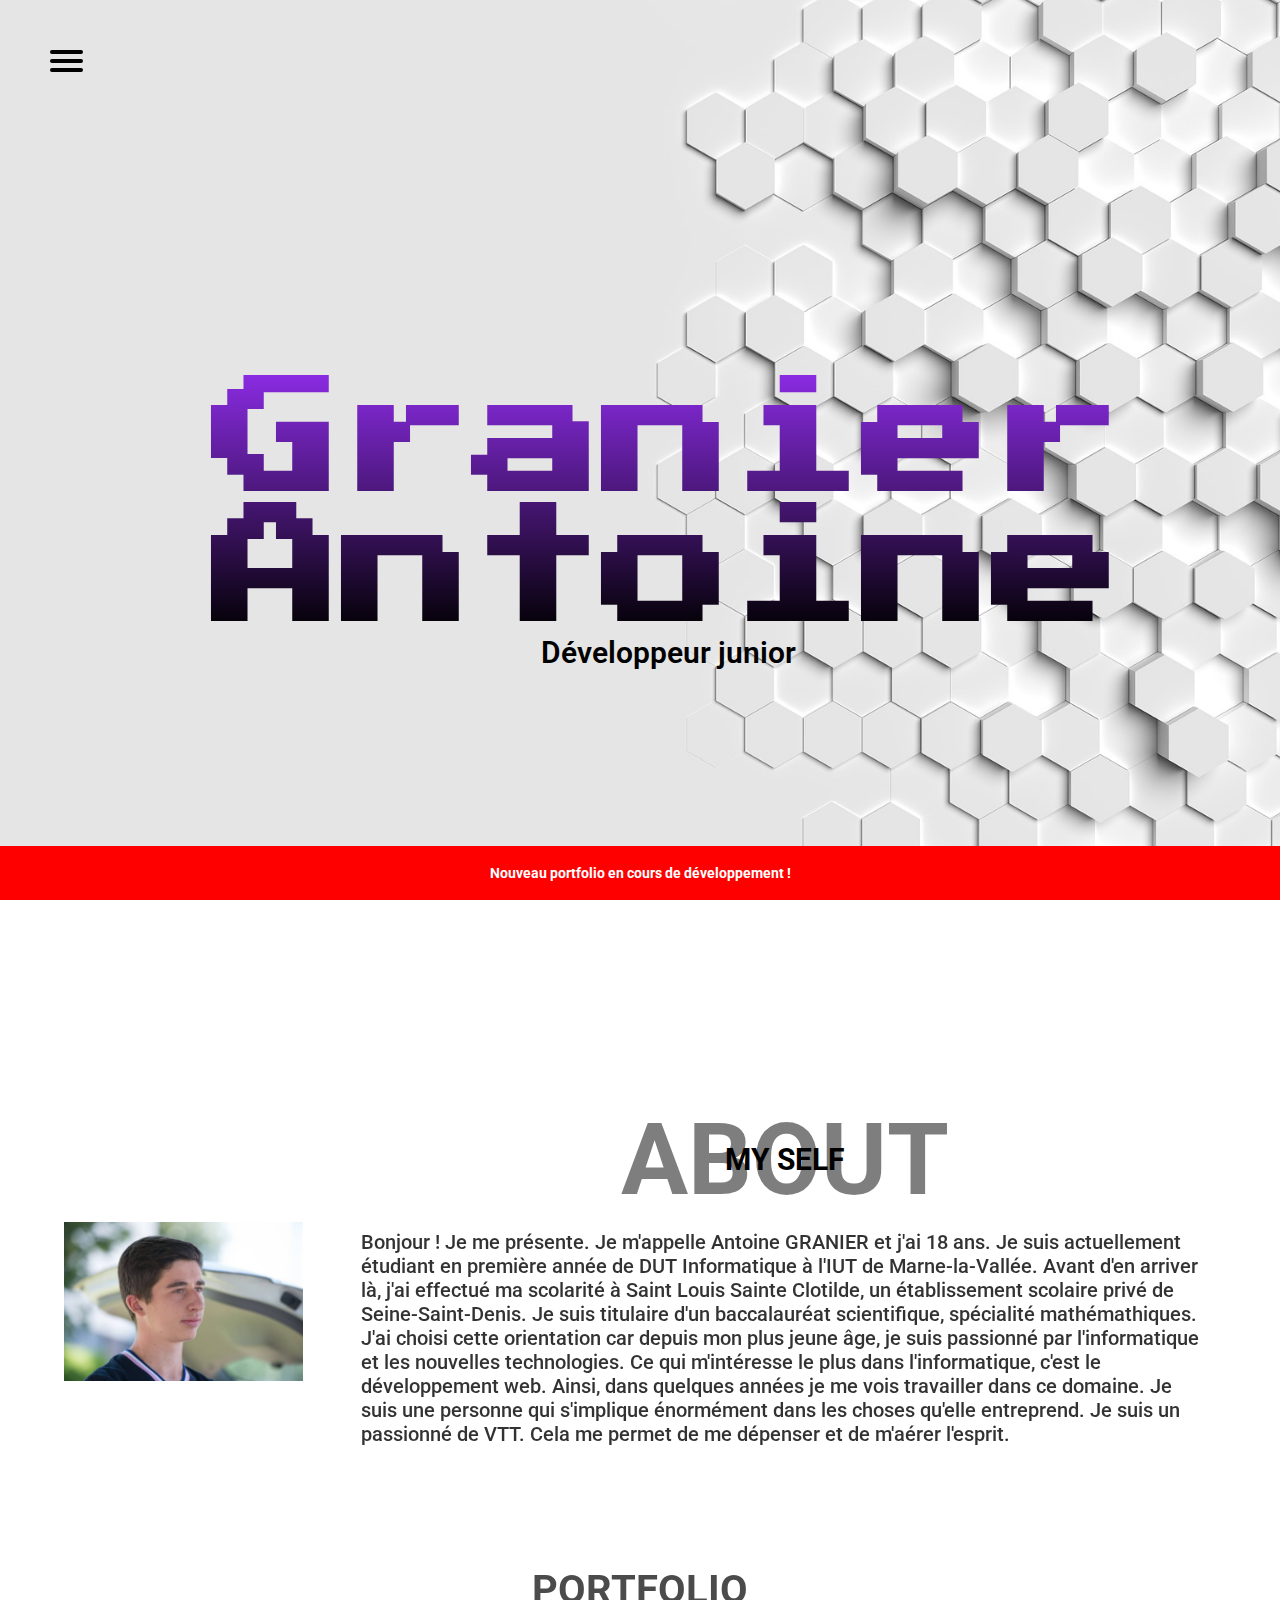
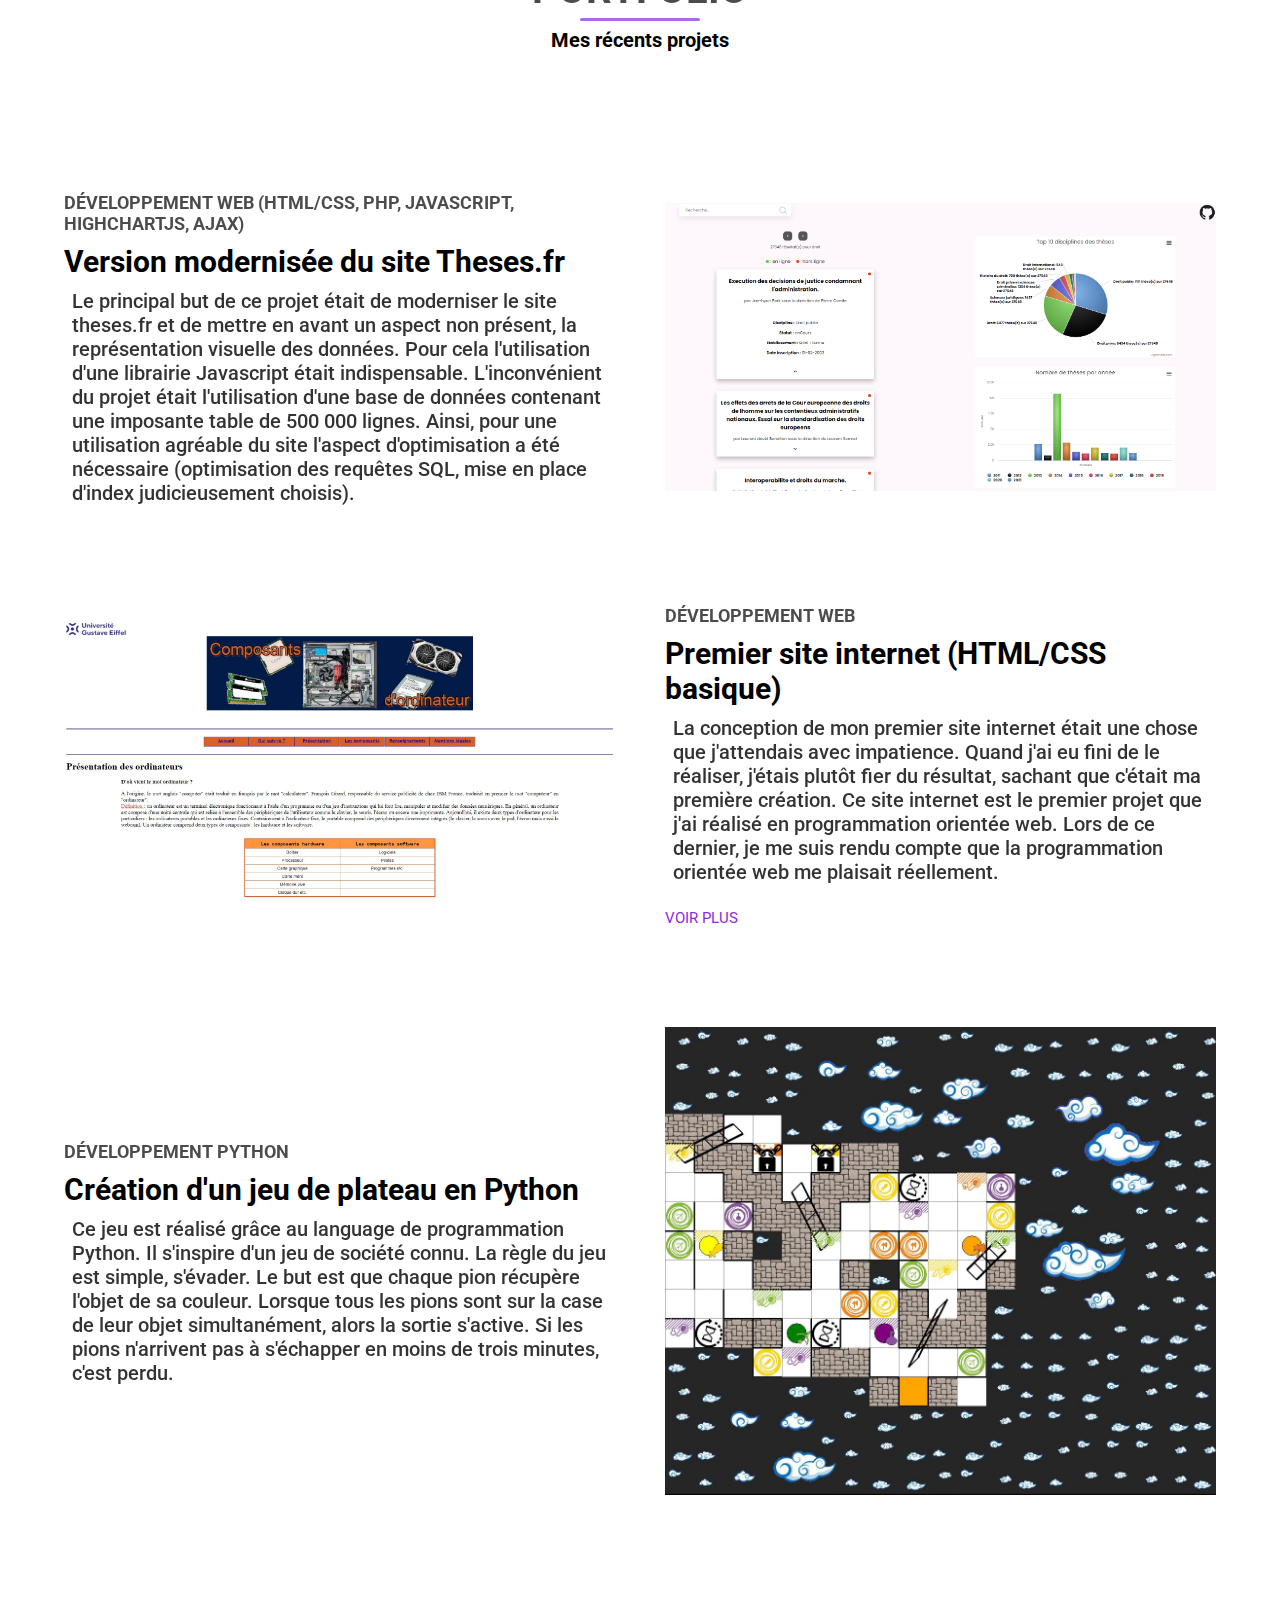
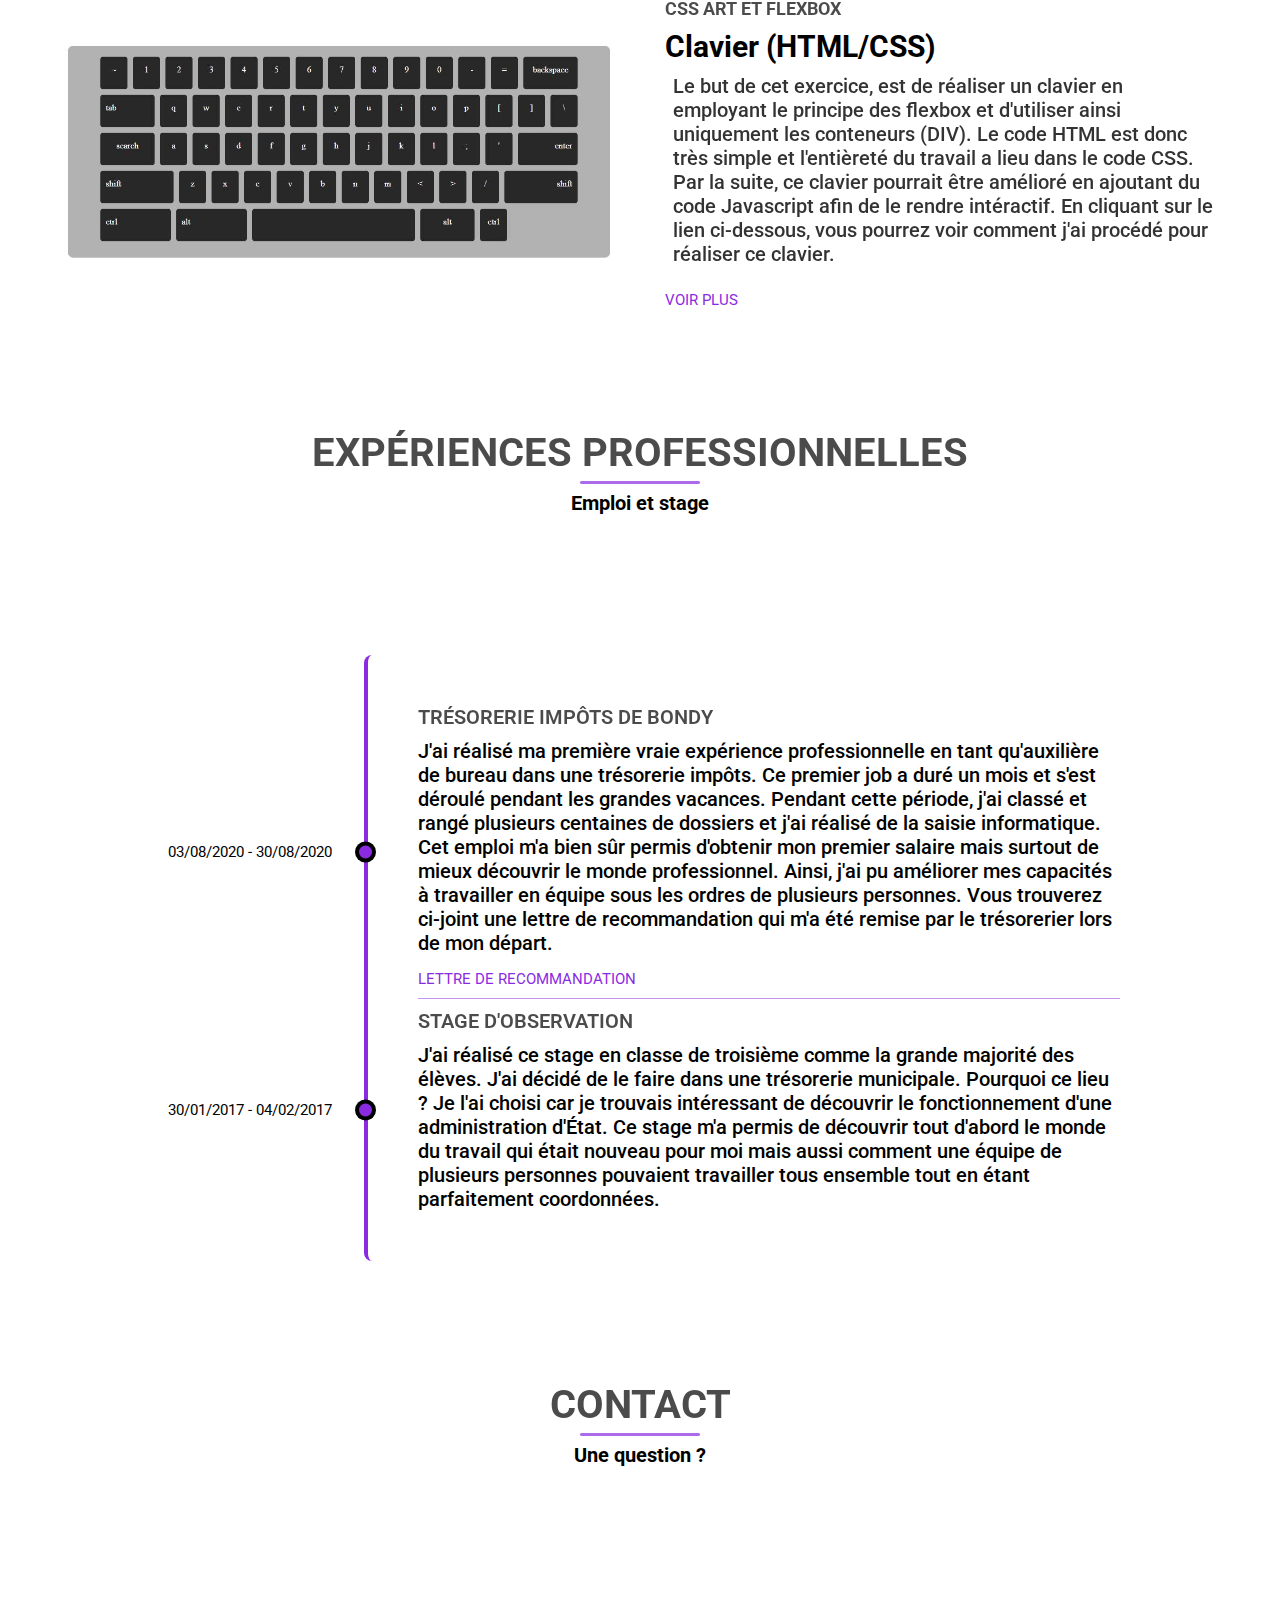
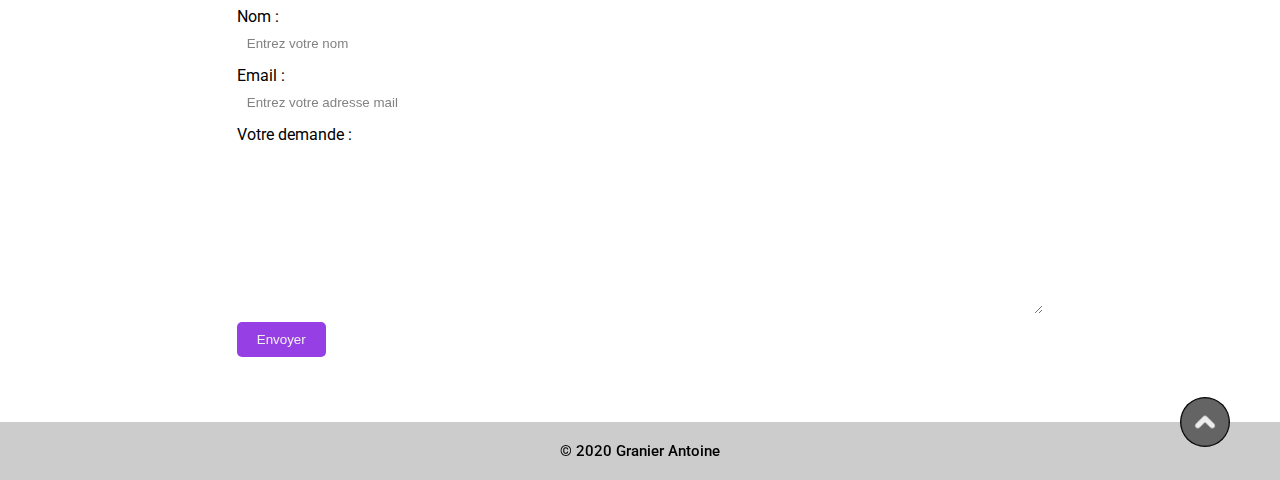
<file: index.html>
<!DOCTYPE html>
<html lang="fr">
<head>
<meta charset="UTF-8">
<meta name="viewport" content="width=device-width, initial-scale=1">
<title>Granier Antoine</title>
<link rel="preconnect" href="https://fonts.gstatic.com">
<link href="https://fonts.googleapis.com/css2?family=Press+Start+2P&family=Roboto:wght@300&display=swap" rel="stylesheet">
<link rel="stylesheet" href="style.css">
</head>
<body>
<header>
<nav id="navigation">
  <div id="menuburger">
    <input type="checkbox" />
    <span></span>
    <span></span>
    <span></span>
    <ul id="menu">
      <a href="#navigation"><li>Accueil</li></a>
      <a href="#about"><li>About me</li></a>
      <a href="#portfolio"><li>Projets</li></a>
	  <a href="#experience"><li>Expériences</li></a>
      <a href="#contact"><li>Contact</li></a>
    </ul>
  </div>
</nav>
<div class="titre-principal">
	<h1>Granier Antoine</h1>
	<h6>Développeur junior</h6>
</div>
</header>
<section class="about" id="about">
	<div class="conteneur">
		<div class="img-me">
			<img src="Images\me.jpg">
		</div>
		<div class="about-me">
			<div class="about-titre">
				<h1>About</h1>
				<h6>My self</h6>
			</div>
			<div class="fond">
				<p>Bonjour ! Je me présente. Je m'appelle Antoine GRANIER et j'ai 18 ans. Je suis actuellement étudiant en première année de 
				DUT Informatique à l'IUT de Marne-la-Vallée. Avant d'en arriver là, j'ai effectué ma scolarité à Saint Louis Sainte 
				Clotilde, un établissement scolaire privé de Seine-Saint-Denis. Je suis titulaire d'un baccalauréat scientifique, spécialité 
				mathémathiques. J'ai choisi cette orientation car depuis mon plus jeune âge, je suis passionné par l'informatique et les nouvelles 
				technologies. Ce qui m'intéresse le plus dans l'informatique, c'est le développement web. Ainsi, dans quelques années je 
				me vois travailler dans ce domaine. Je suis une personne qui s'implique énormément dans les choses qu'elle entreprend.
				Je suis un passionné de VTT. Cela me permet de me dépenser et de m'aérer l'esprit.</p>
			</div>
		</div>
	</div>
</section>
<section class="portfolio" id="portfolio">
	<div class="conteneur">
		<div class="section-titre">
			<h1>Portfolio</h1>
			<h6>Mes récents projets</h6>
		</div>
		<div class="item-portfolio">
			<div class="description-portfolio margin-right">
				<h6>Développement Web (HTML/CSS, PHP, Javascript, HighChartJS, Ajax)</h6>
				<h1>Version modernisée du site Theses.fr</h1>
				<div class="fond">
				<p>Le principal but de ce projet était de moderniser le site theses.fr et de mettre en avant un aspect non présent, la représentation visuelle des données. 
					Pour cela l'utilisation d'une librairie Javascript était indispensable. L'inconvénient du projet était l'utilisation d'une base de données contenant une 
					imposante table de 500 000 lignes. Ainsi, pour une utilisation agréable du site l'aspect d'optimisation a été nécessaire (optimisation des requêtes SQL, 
					mise en place d'index judicieusement choisis).
				</p>
				</div>
			</div>
			<div class="image-portfolio">
				<img src="Images\theses.png">
			</div>
		</div>
		<div class="item-portfolio">
			<div class="image-portfolio margin-right">
				<img src="Images\site.JPG">
			</div>
			<div class="description-portfolio">
				<h6>Développement web</h6>
				<h1>Premier site internet (HTML/CSS basique)</h1>
				<div class="fond">
				<p>La conception de mon premier site internet était une chose que j'attendais avec impatience. Quand j'ai eu fini de le 
				réaliser, j'étais plutôt fier du résultat, sachant que c'était ma première création.
				Ce site internet est le premier projet que j'ai réalisé en programmation orientée web. Lors de ce dernier, je me 
				suis rendu compte que la programmation orientée web me plaisait réellement.</p>
				</div>
				<a class="detail" href="http://perso-etudiant.u-pem.fr/~agrani03/">Voir plus</a>
			</div>
		</div>
		<div class="item-portfolio">
			<div class="description-portfolio margin-right">
				<h6>Développement Python</h6>
				<h1>Création d'un jeu de plateau en Python</h1>
				<div class="fond">
				<p>Ce jeu est réalisé grâce au language de programmation Python. Il s'inspire d'un jeu de société connu. La règle du jeu 
				est simple, s'évader. Le but est que chaque pion récupère l'objet de sa couleur. Lorsque tous les pions sont sur la case 
				de leur objet simultanément, alors la sortie s'active. Si les pions n'arrivent pas à s'échapper en moins de trois minutes, c'est 
				perdu.</p>
				</div>
			</div>
			<div class="image-portfolio">
				<img src="Images\jeu.JPG">
			</div>
		</div>
		<div class="item-portfolio">
			<div class="image-portfolio margin-right">
				<img src="Images\keyboard.JPG">
			</div>
			<div class="description-portfolio">
				<h6>CSS art et flexbox</h6>
				<h1>Clavier (HTML/CSS)</h1>
				<div class="fond">
				<p>Le but de cet exercice, est de réaliser un clavier en employant le principe des flexbox et d'utiliser ainsi uniquement les 
				conteneurs (DIV). Le code HTML est donc très simple et l'entièreté du travail a lieu dans le code CSS. Par la 
				suite, ce clavier pourrait être amélioré en ajoutant du code Javascript afin de le rendre intéractif. En cliquant sur le 
				lien ci-dessous, vous pourrez voir comment j'ai procédé pour réaliser ce clavier.</p>
				</div>
				<a class="detail" href="keyboard.html">Voir plus</a>
			</div>
		</div>
	</div>
</section>
<section class="experience" id="experience">
	<div class="conteneur">
		<div class="section-titre">
			<h1>Expériences professionnelles</h1>
			<h6>Emploi et stage</h6>
		</div>
		<div class="timeline">
			<ul>
				<li class="date" data-date="03/08/2020 - 30/08/2020">
					<h1>Trésorerie impôts de Bondy</h1>
					<p>J'ai réalisé ma première vraie expérience professionnelle en tant qu'auxilière de bureau dans une trésorerie impôts.
					Ce premier job a duré un mois et s'est déroulé pendant les grandes vacances. Pendant cette période, j'ai classé et 
					rangé plusieurs centaines de dossiers et j'ai réalisé de la saisie informatique. Cet emploi m'a bien sûr permis 
					d'obtenir mon premier salaire mais surtout de mieux découvrir le monde professionnel. Ainsi, j'ai pu 
					améliorer mes capacités à travailler en équipe sous les ordres de plusieurs personnes. Vous trouverez 
					ci-joint une lettre de recommandation qui m'a été remise par le trésorerier lors de mon départ.</p>
					<a class="detail" href="lettre.pdf">Lettre de recommandation</a>
				</li>
				<li class="date" data-date="30/01/2017 - 04/02/2017">
					<h1>Stage d'observation</h1>
					<p>J'ai réalisé ce stage en classe de troisième comme la grande majorité des élèves. J'ai décidé de le faire dans une 
					trésorerie municipale. Pourquoi ce lieu ? Je l'ai choisi car je trouvais intéressant de découvrir le fonctionnement 
					d'une administration d'État. Ce stage m'a permis de découvrir tout d'abord le monde du travail qui était nouveau pour 
					moi mais aussi comment une équipe de plusieurs personnes pouvaient travailler tous ensemble tout en étant parfaitement 
					coordonnées.</p>

				</li>
			</ul>
		</div>
	</div>
</section>
<section class="contact" id="contact">
	<div class="conteneur">
		<div class="section-titre">
			<h1>Contact</h1>
			<h6>Une question ?</h6>
		</div>
		<form action="mailto:antoinegr93@gmail.com" method="post">
			<label for="name">Nom :</label>
			<input type="text" id="name" name="name" placeholder="Entrez votre nom" required>
			<label for="email">Email :</label>
			<input type="email" id="email" name="email" placeholder="Entrez votre adresse mail" required>
			<label for="demande">Votre demande :</label>
			<textarea name="demande" id="demande" cols="10" rows="10"></textarea>
			<input type="submit" value="Envoyer">
		</form>
	</div>
</section>
<section class="info-section">
	<h3>Nouveau portfolio en cours de développement !</h3>
</section>
<footer class="copyright">
	<div class="bas" id="bas">
		<a href="#navigation">
		<img src="Images\to_the_top.png"></a>
	</div>
	<p>&copy; 2020 Granier Antoine</p>
</footer>
<script>
	let info = document.querySelector(".info-section");

	document.addEventListener('scroll',() => {
			let bottom  = document.documentElement.scrollTop + window.innerHeight;
			console.log(bottom);
		if(window.innerHeight < bottom) {
			info.style.visibility = "hidden";
		} else {
			info.style.visibility = "visible";
		}
	});
	
</script>
</body>
</html>
</file>
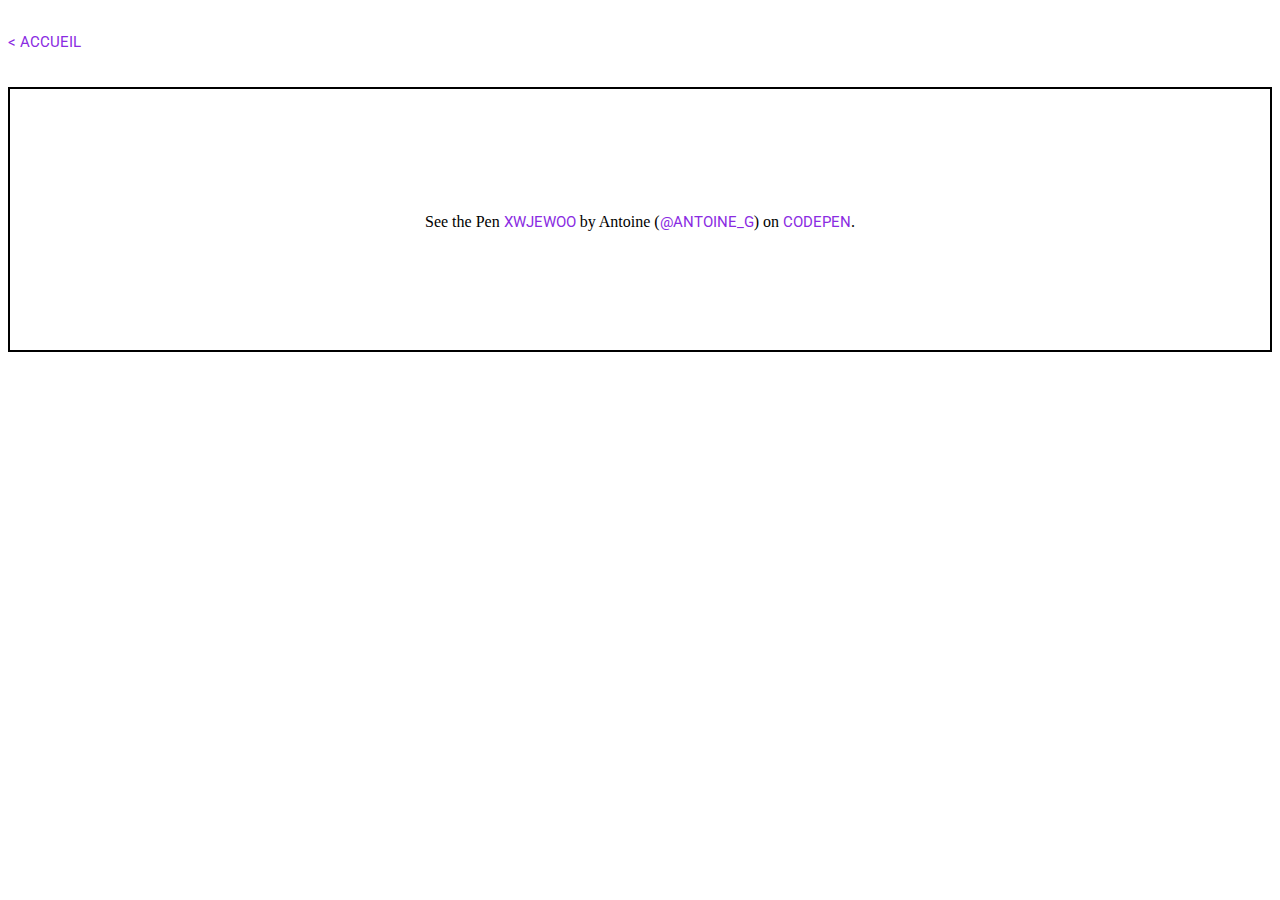
<file: keyboard.html>
<!DOCTYPE html>
<html lang="fr">
<head>
<meta charset="UTF-8">
<meta name="viewport" content="width=device-width, initial-scale=1">
<title>Keyboard</title>
<link rel="preconnect" href="https://fonts.gstatic.com">
<link href="https://fonts.googleapis.com/css2?family=Press+Start+2P&family=Roboto:wght@300&display=swap" rel="stylesheet">
<style>
a {
display: inline-block;
margin-top: 25px;
font-size: 15px;
text-transform: uppercase;
color: #8A2BE2;
transition: color 650ms;
text-decoration: none;
font-family: "Roboto", sans-serif;
margin-bottom: 20px;
}

a:hover {
color: #DA9AFF;
}
</style>
</head>
<body>
<a href="index.html">&lt; Accueil</a>
<p class="codepen" data-height="500" data-theme-id="dark" data-default-tab="html,result" data-user="Antoine_G" data-slug-hash="XWjewOO" style="height: 265px; box-sizing: border-box; display: flex; align-items: center; justify-content: center; border: 2px solid; margin: 1em 0; padding: 1em;" data-pen-title="XWjewOO">
  <span>See the Pen <a href="https://codepen.io/Antoine_G/pen/XWjewOO">
  XWjewOO</a> by Antoine (<a href="https://codepen.io/Antoine_G">@Antoine_G</a>)
  on <a href="https://codepen.io">CodePen</a>.</span>
</p>
<script async src="https://cpwebassets.codepen.io/assets/embed/ei.js"></script>
</body>
</html>
</file>
<file: style.css>
* {
margin: 0;
padding: 0;
box-sizing: border-box;
}

html {
font-size: 11px;
font-family: "Roboto", sans-serif;
scroll-behavior: smooth;
}

body {
width: 100%;
height: 100%;
background: url("bg.jpg") no-repeat center fixed;
background-size: cover;
}

section {
padding: 60px 0;
}

a {
text-decoration: none;
}

p {
font-size: 20px;
font-weight: 500;
}

img {
width: 100%;
}

.conteneur {
width: 90%;
max-width: 1920px;
height: 100%;
margin: 0 auto;
position: relative;
}

.section-titre {
text-align: center;
margin-bottom: 140px;
}

.section-titre h1 {
font-size: 40px;
opacity: 0.7;
text-transform: uppercase;
position: relative;
margin-bottom: 15px;
}

.section-titre h1::before,
.section-titre h1::after {
content:"";
position: absolute;
bottom: -8px;
left: 50%;
transform: translateX(-50%);
background-color: rgba(138, 43, 226);
}

.section-titre h1::before {
width: 120px;
height: 3px;
border-radius: 10px;
}

.section-titre h6 {
font-size: 20px;
}

.margin-right {
margin-right: 50px;
}

header {
width: 90%;
height: 1100px;
}

.titre-principal {
position: relative;
top: 45%;
left: 58%;
transform: translate(-50%, -50%);
width: 100%;
text-align: center;
z-index: 0;
}

.titre-principal h1 {
font-size: 130px;
font-family: 'Press Start 2P', cursive;
background: linear-gradient(to top, black, #8A2BE2);
-webkit-background-clip: text;
-webkit-text-fill-color: transparent;
}

.titre-principal h6 {
font-size: 30px;
font-weight: 600;

}

.about .conteneur {
display: flex;
align-items: center;
justify-content: center;
}

.fond{
background-color: white;
opacity: 0.8;
border-radius: 8px;
}

.fond p {
margin-right: 3px;
margin-left: 8px;
}

.about-titre {
text-align: center;
text-transform: uppercase;
line-height: 0;
margin-bottom: 70px;
}

.about-titre h1 {
font-size: 100px;
opacity: 0.5;
}

.about-titre h6 {
font-size: 30px;
}

.img-me {
margin-right: 50px;
width: 2000px;
}

.item-portfolio {
display: flex;
align-items: center;
justify-content: center;
margin-bottom: 100px;
}

.item-portfolio:last-child {
margin-bottom: 0;
}

.image-portfolio {
width: 500px;
flex: 1;
transition: 0.3s ease-in-out;
}

.image-portfolio:hover {
transform: scale(1.1);
}

.description-portfolio {
flex: 1;
}

.description-portfolio h6 {
font-size: 18px;
text-transform: uppercase;
opacity: 0.7;
}

.description-portfolio h1 {
font-size: 30px;
margin: 10px 0;
}

.description-portfolio .detail {
display: inline-block;
margin-top: 25px;
font-size: 15px;
text-transform: uppercase;
color: #8A2BE2;
transition: color 650ms;
}

.description-portfolio .detail:hover {
color: #DA9AFF;
}

.timeline ul {
border-left: 4px solid #8A2BE2;
border-radius: 8px;
background-color: rgba(255, 255, 255, 0.8);
margin: 0 400px 0 300px;
position: relative;
padding: 50px;
list-style: none;
text-align: left;
width: 70%;
}

.timeline h1 {
font-size: 20px;
text-transform: uppercase;
font-weight: 600;
margin-bottom: 10px;
opacity: 0.7;
}

.timeline .date {
border-bottom: 1px solid rgba(138, 43, 226, 0.5);
margin-bottom: 10px;
padding-bottom: 10px;
position: relative;
}

.timeline .date:last-of-type {
padding-bottom: 0;
margin-bottom: 0;
border: none;
}

.timeline .date::before,
.timeline .date::after {
position: absolute;
display: block;
top: 50%;
transform: translateY(-50%);
}

.timeline .date::before {
content: attr(data-date);
left: -250px;
text-align: right;
min-width: 160px;
font-size: 15px;
}

.timeline .date::after {
content: "";
box-shadow: 0 0 0 4px black;
border-radius: 100%;
left: -59px;
height: 13px;
width: 13px;
background-color: #8A2BE2;
}

.timeline .detail {
display: inline-block;
margin-top: 15px;
font-size: 15px;
text-transform: uppercase;
color: #8A2BE2;
transition: color 650ms;
}

.timeline .detail:hover {
color: #DA9AFF;
}

form {
width: 70%;
margin: 0 auto;
}

form label {
font-size: 16px;
}

input,
textarea {
width: 100%;
padding: 10px;
margin-bottom: 5px;
border: none;
outline-color: #8A2BE2;
opacity: 0.9;
}

input[type="submit"] {
width: initial;
background-color: #8A2BE2;
color: #eee;
padding: 10px 20px;
border-radius: 5px;
cursor: pointer;
transition: background-color 3s;
}

input[type="submit"]:hover {
color: black;
background-color: #DA9AFF;
}

.copyright {
width: 100%;
text-align: center;
background-color: rgba(0, 0, 0, 0.2);
padding: 20px 0;
position: relative;
}

.copyright p {
font-size: 15px;
}

.bas {
position: absolute;
width: 50px;
height: 50px;
background-color: black;
top: -25px;
right: 50px;
border-radius: 100%;
display: flex;
animation: explosion 2s infinite;
cursor: pointer;
}

.bas img {
width: 100%;
height: 100%;
}

@keyframes explosion {
	0% {
		box-shadow: 0 0 0 0 rgba(138, 43, 226, 0.99)
	}
	0% {
		box-shadow: 0 0 0 0 rgba(138, 43, 226, 0.99);
	}
	65%{
		box-shadow: 0 0 0 20px rgba(138, 43, 226, 0);
	}
	100%{
		box-shadow: 0 0 0 0 rgba(138, 43, 226, 0);
	}
}

#menuburger {
display: block;
position: relative;
top: 50px;
left: 50px;
z-index: 1;
}

#menuburger a {
text-decoration: none;
color: white;  
transition: color 0.3s ease;
}

#menuburger a:hover {
color: #8A2BE2;
}

#menuburger input {
display: block;
width: 40px;
height: 32px;
position: absolute;
top: -7px;
left: -5px; 
cursor: pointer; 
opacity: 0;
z-index: 2;
}

#menuburger span {
display: block;
width: 33px;
height: 4px;
margin-bottom: 5px;
position: relative; 
background: black;
border-radius: 3px;
z-index: 1; 
transform-origin: 4px 0px;  
transition: transform 0.5s cubic-bezier(0.77,0.2,0.05,1.0),
            background 0.5s cubic-bezier(0.77,0.2,0.05,1.0),
            opacity 0.55s ease;
}

#menuburger span:first-child {
transform-origin: 0% 0%;
}

#menuburger span:nth-last-child(2) {
transform-origin: 0% 100%;
}

#menuburger input:checked ~ span {
opacity: 1;
transform: rotate(45deg) translate(-2px, -1px);
background: white;
}

#menuburger input:checked ~ span:nth-last-child(3) {
opacity: 0;
transform: rotate(0deg) scale(0.2, 0.2);
}

#menuburger input:checked ~ span:nth-last-child(2) {
transform: rotate(-45deg) translate(0, -1px);
}

#menu {
position: absolute;
width: 300px;
margin: -100px 0 0 -50px;
padding: 50px;
padding-top: 125px;
background: black;
list-style-type: none;
transform-origin: 0% 0%;
transform: translate(-100%, 0); 
transition: transform 0.5s cubic-bezier(0.77,0.2,0.05,1.0);
}

#menu li {
padding: 10px 0;
font-size: 22px;
}

#menuburger input:checked ~ ul {
  transform: none;
}

.info-section {
	display: flex;
	justify-content: center;
	align-items: center;
	position: fixed;
	bottom: 0;
	left: 0;
	width: 100%;
	height: 6%;
	padding: 0;
	background: red;
	color: white;
}

.info-section h3 {
	font-size: 1.3rem;
	font-weight: bold;
}

@media screen and (min-width: 768px) and (max-width: 1000px) {
	body {
	background: url("bg.jpg") no-repeat center fixed;
	background-size: cover;
	}
	
	.titre-principal h1 {
	font-size: 100px;
	}
	
	.titre-principal h6 {
	font-size: 17px;
	}
	
	.about-titre h1 {
	font-size: 80px;
	}
	
	.section-titre h1 {
	font-size: 30px;
	}
	
	.timeline ul {
	margin: 0 0 0 auto;
	}
	
	.timeline .date::before {
	left: -250px;
	}
	
	.timeline .date::after {
	left: -59px;
	}
}

@media screen and (min-width: 618px) and (max-width: 768px) {
	body {
	background: url("bg.jpg") no-repeat center fixed;
	background-size: cover;
	}
	
	p {
	font-size: 14px;
	}
	
	.titre-principal h1 {
	font-size: 80px;
	}
	
	.titre-principal h6 {
	font-size: 15px;
	}
	
	.about-titre h1 {
	font-size: 60px;
	}
	
	.section-titre h1 {
	font-size: 20px;
	}
	
	.section-titre h6 {
	font-size: 15px;
	}
	
	.description-portfolio h6 {
	font-size: 15px;
	}

	.description-portfolio h1 {
	font-size: 20px;
	}
	
	.timeline ul {
	margin: 0 0 0 auto;
	}
	
	.timeline .date::before {
	left: -250px;
	}
	
	.timeline .date::after {
	left: -59px;
	}
}

@media screen and (min-width: 462px) and (max-width: 618px) {
	body {
	background: url("bg.jpg") no-repeat center fixed;
	background-size: cover;
	}
	
	p {
	font-size: 12px;
	}
	
	.titre-principal h1 {
	font-size: 60px;
	}
	
	.titre-principal h6 {
	font-size: 14px;
	}
	
	.about-titre h1 {
	font-size: 35px;
	}
	
	.about-titre h6 {
	font-size: 16px;
	}
	
	.section-titre h1 {
	font-size: 20px;
	}
	
	.section-titre h6 {
	font-size: 15px;
	}
	
	.description-portfolio h6 {
	font-size: 15px;
	}

	.description-portfolio h1 {
	font-size: 20px;
	}
	
	.timeline ul {
	margin: 0 0 0 auto;
	}
	
	.timeline .date::before {
	left: -225px;
	font-size: 12px;
	}
	
	.timeline .date::after {
	left: -59px;
	}
	
	header {
	width: 90%;
	height: 900px;
	}
}

@media screen and (min-width: 390px) and (max-width: 462px) {
	body {
	background: url("bg.jpg") no-repeat center fixed;
	background-size: cover;
	}
	
	p {
	font-size: 11px;
	}
	
	.titre-principal h1 {
	font-size: 50px;
	}
	
	.titre-principal h6 {
	font-size: 14px;
	}
	
	.about-titre h1 {
	font-size: 35px;
	}
	
	.about-titre h6 {
	font-size: 16px;
	}
	
	.section-titre h1 {
	font-size: 20px;
	}
	
	.section-titre h6 {
	font-size: 15px;
	}
	
	.description-portfolio h6 {
	font-size: 15px;
	}

	.description-portfolio h1 {
	font-size: 20px;
	}
	
	.timeline ul {
	margin: 0 300px 0 130px;
	}
	
	.timeline .date::before {
	left: -225px;
	font-size: 12px;
	}
	
	.timeline .date::after {
	left: -59px;
	}
}

@media screen and (min-width: 200px) and (max-width: 390px) {
	body {
	background: url("bg.jpg") no-repeat center fixed;
	background-size: cover;
	}
	
	p {
	font-size: 11px;
	}
	
	.titre-principal h1 {
	font-size: 30px;
	}
	
	.titre-principal h6 {
	font-size: 14px;
	}
	
	.about-titre h1 {
	font-size: 25px;
	}
	
	.about-titre h6 {
	font-size: 14px;
	}
	
	.section-titre h1 {
	font-size: 20px;
	}
	
	.section-titre h6 {
	font-size: 15px;
	}
	
	.description-portfolio h6 {
	font-size: 15px;
	}

	.description-portfolio h1 {
	font-size: 20px;
	}
	
	.timeline h1 {
	font-size: 14px;
	}
	
	.timeline ul {
	margin: 0 300px 0 120px;
	padding: 20px;
	}
	
	.timeline .date::before {
	left: -190px;
	font-size: 11px;
	}
	
	.timeline .date::after {
	left: -26px;
	height: 9px;
	width: 9px;
	box-shadow: 0 0 0 2px black;
	}
	header {
	width: 100%;
	height: 800px;
	}
	.copyright {
	width: 113%;
	}
}
</file>
